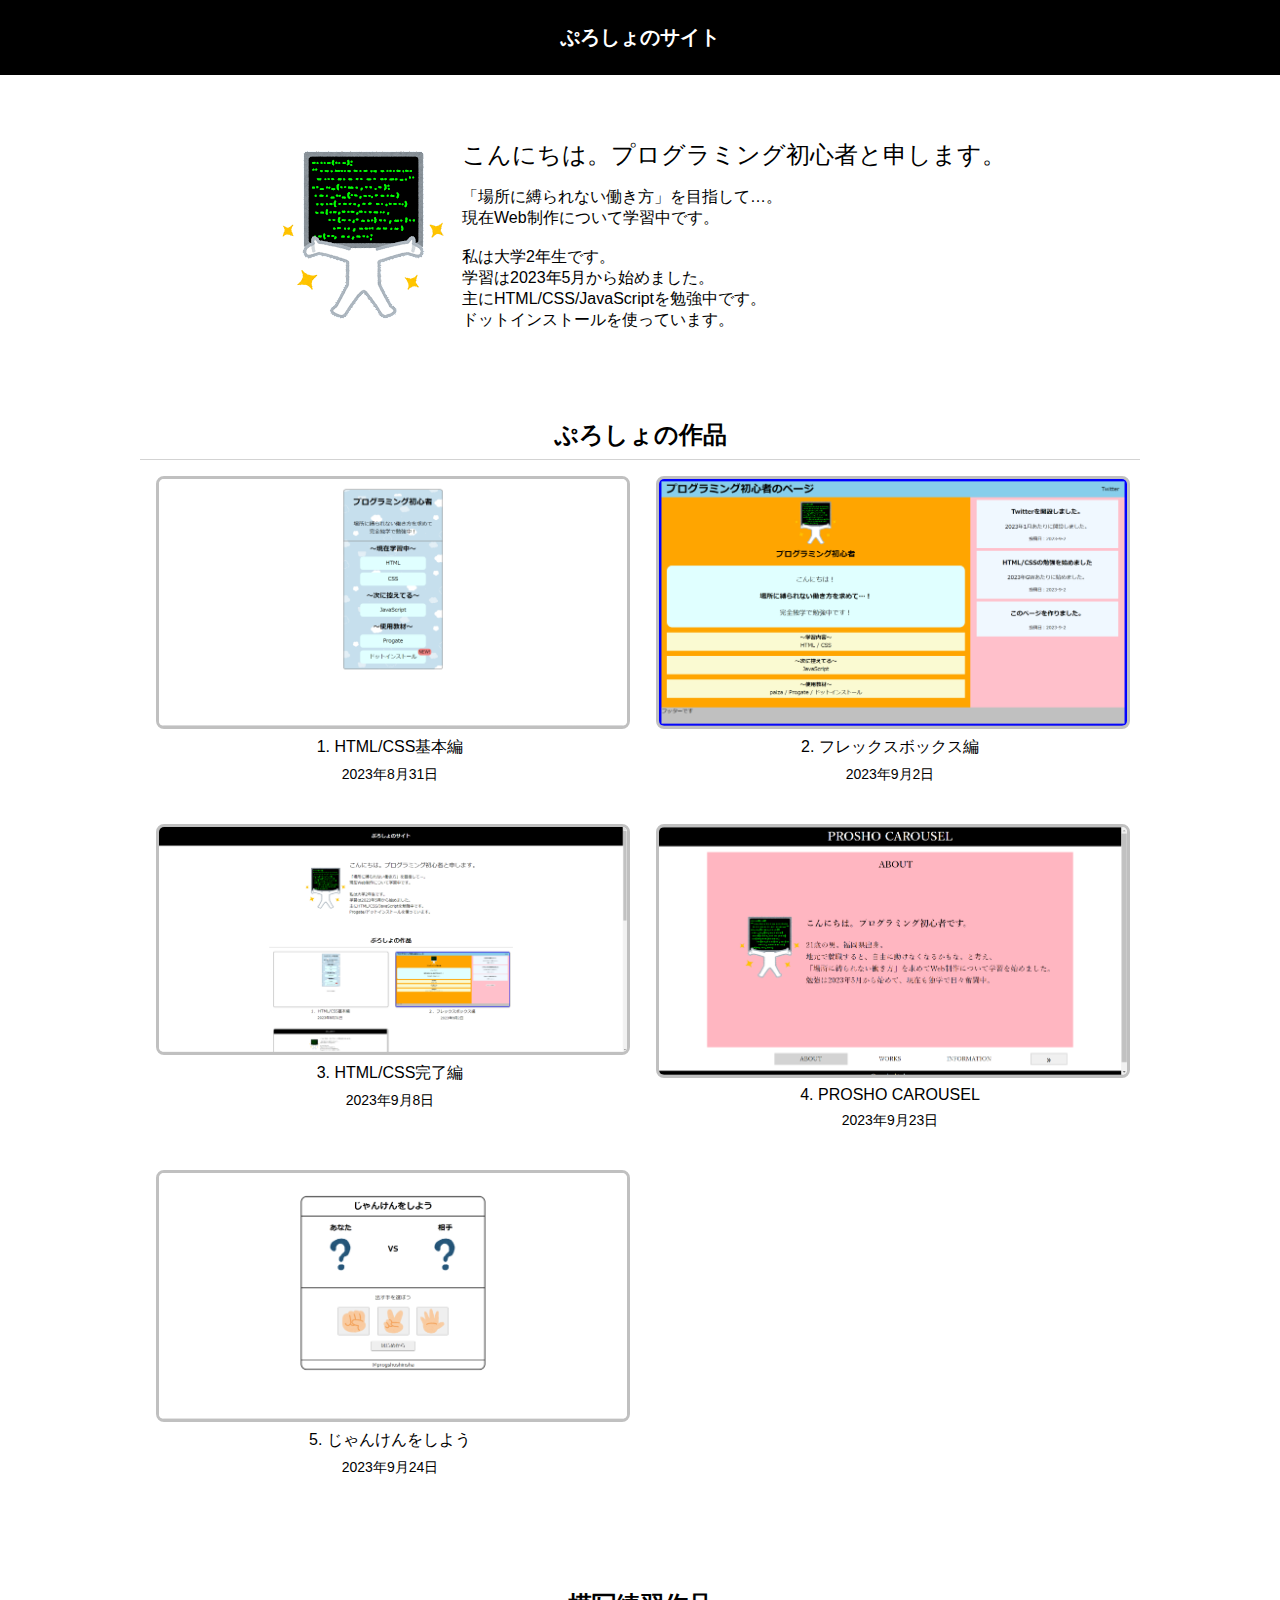
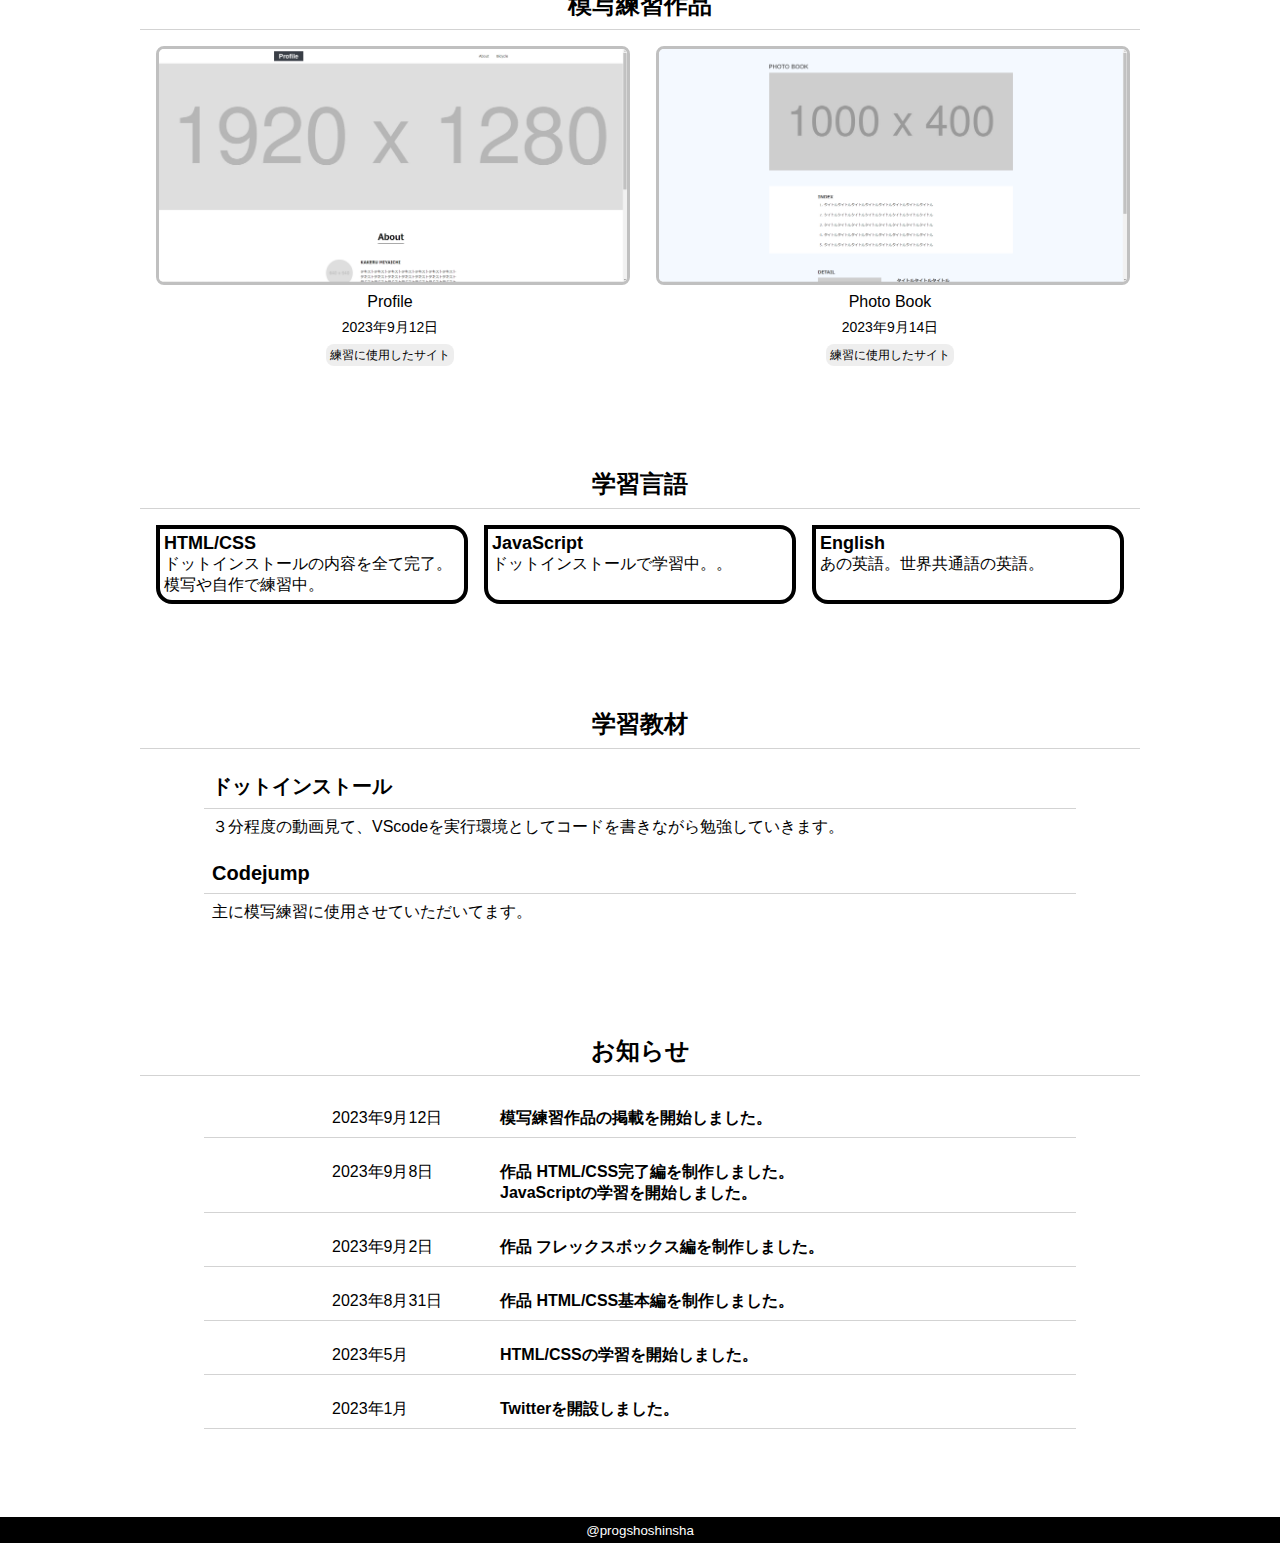
<file: index.html>
<!DOCTYPE html>
<html lang="ja">

<head>
  <meta charset="UTF-8">
  <meta name="viewport" content="width=device-width, initial-scale=1.0">
  <title>ぷろしょのサイト３ </title>
  <link rel="stylesheet" href="style.css">
  <link rel="stylesheet" href="mediaquery.css">
</head>

<body>
  <header>
    <div class="container">
      <a href="index.html">
        <h1>ぷろしょのサイト</h1>
      </a>
    </div>
  </header>
  <main class="container">
    <section class="about">
      <img src="character_program_happy.png" alt="きらきらプログラミング君" width="180" height="180">
      <div>
        <h2>
          こんにちは。<br class="mq560-br">プログラミング初心者<br class="mq560-br">と申します。
        </h2>
        <p>
          「場所に縛られない働き方」を目指して…。
          <br>現在Web制作について学習中です。
          <br>
          <br>私は大学2年生です。
          <br>学習は2023年5月から始めました。
          <br>主にHTML/CSS/JavaScriptを勉強中です。
          <br>ドットインストールを使っています。
        </p>
      </div>
    </section>
    <section class="main-section">
      <h3>ぷろしょの作品</h3>
      <div class="works">
        <!-- --- --- 作品区切り --- --- -->
        <div class="work">
          <a href="Purosho_site_1/index.html">
            <img src="Purosho_site_1/prosho_site_1_img.png" alt="作品１" width="100%" height="auto">
          </a>
          <p>1. HTML/CSS基本編</p>
          <p class="created-date">
            <time datetime="2023-8-31">2023年8月31日</time>
          </p>
        </div>
        <!-- --- --- 作品区切り --- --- -->
        <div class="work">
          <a href="Purosho_site_2/index.html">
            <img src="Purosho_site_2/purosho_site_2_img.png" alt="作品２" width="100%" height="auto">
          </a>
          <p>2. フレックスボックス編</p>
          <p class="created-date">
            <time datetime="2023-9-2">2023年9月2日</time>
          </p>
        </div>
        <!-- --- --- 作品区切り --- --- -->
        <div class="work">
          <a href="index.html">
            <img src="prosho_site_3_img.png" alt="作品３" width="100%" height="auto">
          </a>
          <p>3. HTML/CSS完了編</p>
          <p class="created-date">
            <time datetime="2023-9-8">2023年9月8日</time>
          </p>
        </div>
        <!-- --- --- 作品区切り --- --- -->
        <div class="work">
          <a href="PuroshoCarousel/index.html">
            <img src="PuroshoCarousel/proshoCrousel_img.png" alt="作品４" width="100%" height="auto">
          </a>
          <p>4. PROSHO CAROUSEL</p>
          <p class="created-date">
            <time datetime="2023-9-23">2023年9月23日</time>
          </p>
        </div>
        <!-- --- --- 作品区切り --- --- -->
        <div class="work">
          <a href="Janken/index.html">
            <img src="Janken/janken_img.png" alt="作品５" width="100%" height="auto">
          </a>
          <p>5. じゃんけんをしよう</p>
          <p class="created-date">
            <time datetime="2023-9-24">2023年9月24日</time>
          </p>
        </div>
        <!-- --- --- 作品ここまで --- --- -->
      </div>
    </section>

    <section class="main-section">
      <h3>模写練習作品</h3>
      <div class="works">
        <!-- --- --- 作品区切り --- --- -->
        <div class="work">
          <a href="Codejump/Profile/index.html">
            <img src="Codejump/Profile/profile.png" alt="模写練習作品１" width="100%" height="auto">
          </a>
          <p>Profile</p>
          <p class="created-date">
            <time datetime="2023-9-12">2023年9月12日</time>
          </p>
          <a class="reference" href="https://code-jump.com/profile-menu/" target="_blank">練習に使用したサイト</a>
        </div>
        <!-- --- --- 作品区切り --- --- -->
        <div class="work">
          <a href="Codejump/Photosite/index.html">
            <img src="Codejump/Photosite/Photosite.png" alt="模写練習作品２" width="100%" height="auto">
          </a>
          <p>Photo Book</p>
          <p class="created-date">
            <time datetime="2023-9-14">2023年9月14日</time>
          </p>
          <a class="reference" href="https://code-jump.com/photo-menu/" target="_blank">練習に使用したサイト</a>
        </div>
        <!-- --- --- 作品ここまで --- --- -->
      </div>
    </section>

    <section class="main-section">
      <h3>学習言語</h3>
      <div class="study-contents">
        <div class="content">
          <h4>HTML/CSS</h4>
          <p>
            ドットインストールの内容を全て完了。
            <br class="mq560-br">模写や自作で練習中。
          </p>
        </div>
        <div class="content">
          <h4>JavaScript</h4>
          <p>
            ドットインストールで学習中。。
          </p>
        </div>
        <div class="content">
          <h4>English</h4>
          <p>
            あの英語。世界共通語の英語。
          </p>
        </div>
      </div>
    </section>

    <section class="main-section">
      <h3>学習教材</h3>
      <div class="study-materials">
        <!-- <div class="material">
          <h4>Progate</h4>
          <p>
            自分でスライドを読んで、ブラウザ上の実行環境でコードを書きながら勉強していきます。
          </p>
        </div> -->
        <div class="material">
          <h4>ドットインストール</h4>
          <p>
            ３分程度の動画見て、VScodeを実行環境としてコードを書きながら勉強していきます。
          </p>
        </div>
        <div class="material">
          <h4>Codejump</h4>
          <p>
            主に模写練習に使用させていただいてます。
          </p>
        </div>
      </div>
    </section>

    <section class="main-section">
      <h3>お知らせ</h3>
      <div class="news-container">
        <!-- --- --- お知らせ区切り --- --- -->
        <article class="news">
          <time datetime="2023-1">2023年1月</time>
          <h4>Twitterを開設しました。</h4>
        </article>
        <!-- --- --- お知らせ区切り --- --- -->
        <article class="news">
          <time datetime="2023-5">2023年5月</time>
          <h4>HTML/CSSの学習を開始しました。</h4>
        </article>
        <!-- --- --- お知らせ区切り --- --- -->
        <article class="news">
          <time datetime="2023-8-31">2023年8月31日</time>
          <h4>作品 HTML/CSS基本編を制作しました。</h4>
        </article>
        <!-- --- --- お知らせ区切り --- --- -->
        <article class="news">
          <time datetime="2023-9-2">2023年9月2日</time>
          <h4>作品 フレックスボックス編を制作しました。</h4>
        </article>
        <!-- --- --- お知らせ区切り --- --- -->
        <article class="news">
          <time datetime="2023-9-8">2023年9月8日</time>
          <h4>作品 HTML/CSS完了編を制作しました。
            <br>JavaScriptの学習を開始しました。
          </h4>
        </article>
        <!-- --- --- お知らせ区切り --- --- -->
        <article class="news">
          <time datetime="2023-9-12">2023年9月12日</time>
          <h4>模写練習作品の掲載を開始しました。</h4>
        </article>
        <!-- --- --- お知らせここまで --- --- -->
      </div>
    </section>
  </main>
  <footer>
    <small>@progshoshinsha</small>
  </footer>

</body>

</html>
</file>
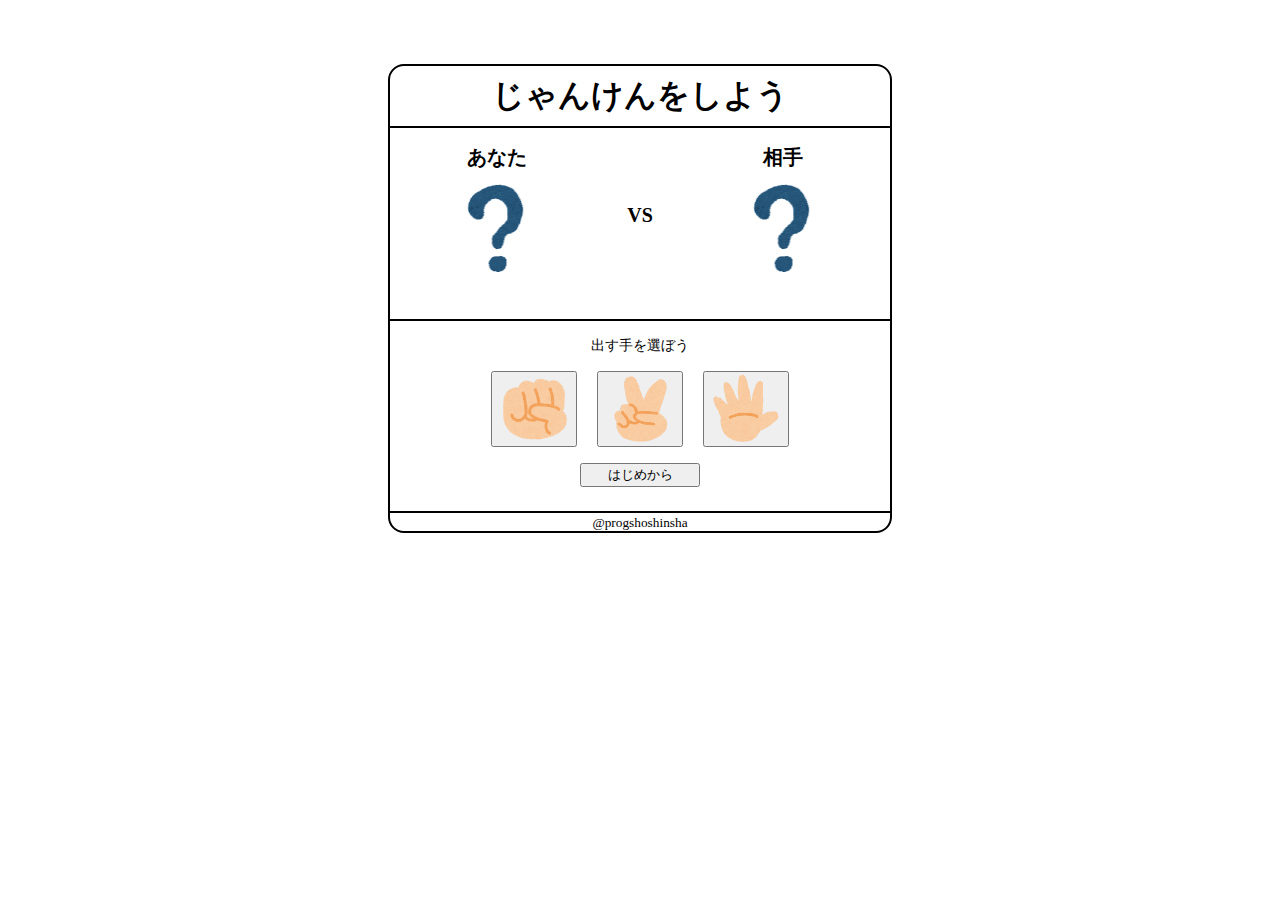
<file: Janken/index.html>
<!DOCTYPE html>
<html lang="ja">

<head>
  <meta charset="UTF-8">
  <meta name="viewport" content="width=device-width, initial-scale=1.0">
  <title>じゃんけんゲーム</title>
  <link rel="stylesheet" href="style.css">
</head>

<body>
  <main>

    <section>
      <header>
        <h1>
          じゃんけんをしよう
        </h1>
      </header>

      <div class="field">
        <div class="myField">
          <p>あなた</p>
          <img class="myHand" src="img/mark_question.png" alt="あなたの手">
        </div>
        <p>VS</p>
        <div class="rivalField">
          <p>相手</p>
          <img class="rivalHand" src="img/mark_question.png" alt="相手の手">
        </div>
      </div>

      <div class="textField">
        <p></p>
      </div>

      <div class="buttons">
        <p>出す手を選ぼう</p>
        <button class="jankenButton">
          <img src="img/janken_gu.png" alt="グーを出す">
        </button>
        <button  class="jankenButton">
          <img src="img/janken_choki.png" alt="チョキを出す">
        </button>
        <button  class="jankenButton">
          <img src="img/janken_pa.png" alt="パーを出す">
        </button>
        <button class="retryButton">はじめから</button>
      </div>

      <footer>
        <small>@progshoshinsha</small>
      </footer>
      
    </section>

  </main>
  

  <script src="main.js"></script>
</body>

</html>
</file>
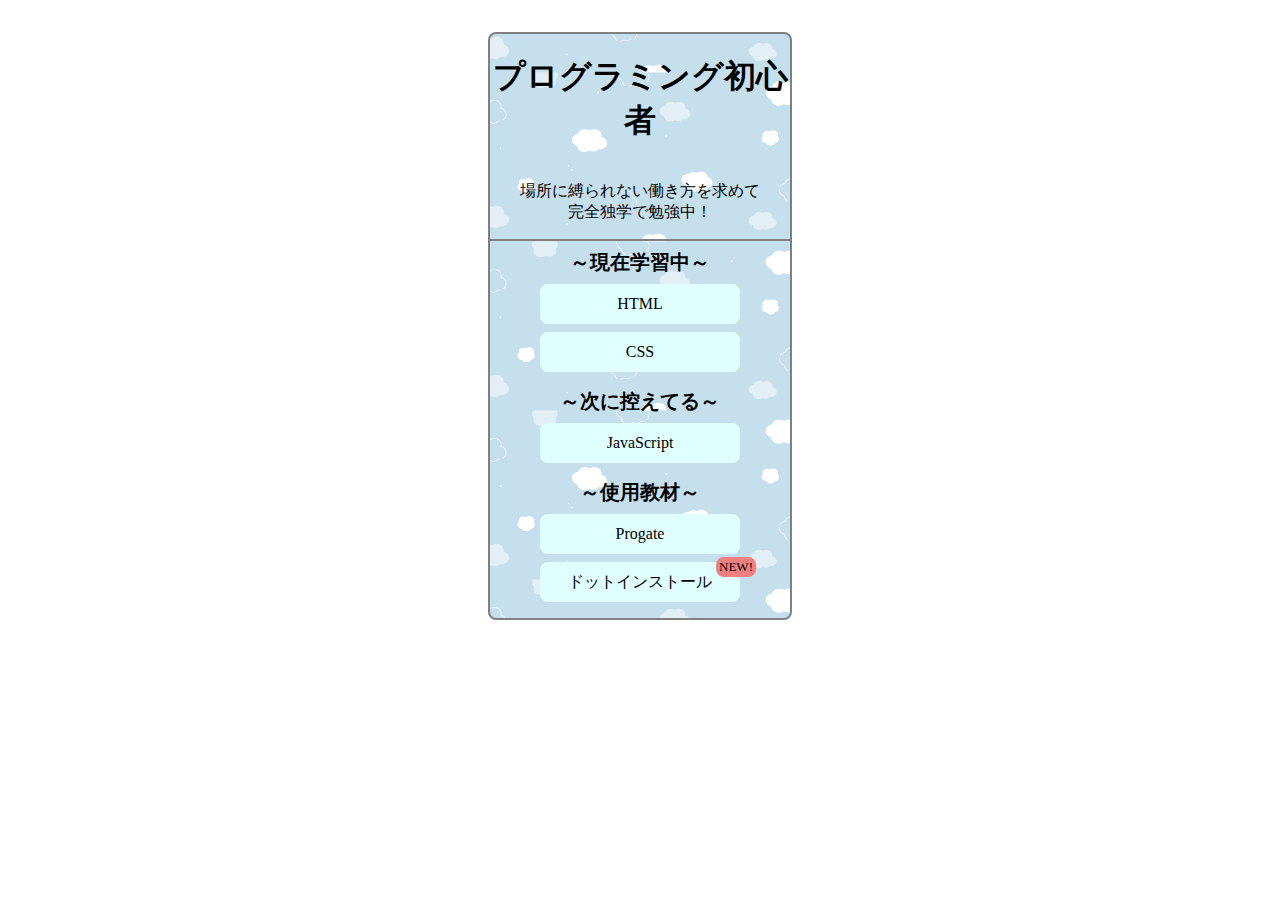
<file: Purosho_site_1/index.html>
<!DOCTYPE html>
<html lang="ja">

<head>
  <meta charset="UTF-8">
  <meta name="viewport" content="width=device-width, initial-scale=1.0">
  <link rel="stylesheet" href="style.css">
  <title>ぷろしょのサイト１</title>
</head>

<body>
  <section>
    <h1>プログラミング初心者</h1>
    <p>場所に縛られない働き方を求めて<br>完全独学で勉強中！</p>
    <h2>～現在学習中～</h2>
    <ul>
      <li>HTML</li>
      <li>CSS</li>
    </ul>
    <h2>～次に控えてる～</h2>
    <ul>
      <li>JavaScript</li>
    </ul>
    <h2>～使用教材～</h2>
    <ul>
      <li><a href="https://prog-8.com/" target="_blank">Progate</a></li>
      <li class="new-item">
        <a href="https://dotinstall.com/" target="_blank">ドットインストール</a>
        <p class="new-icon">
          NEW!
        </p>
      </li>
    </ul>
  </section>
    
</body>

</html>
</file>
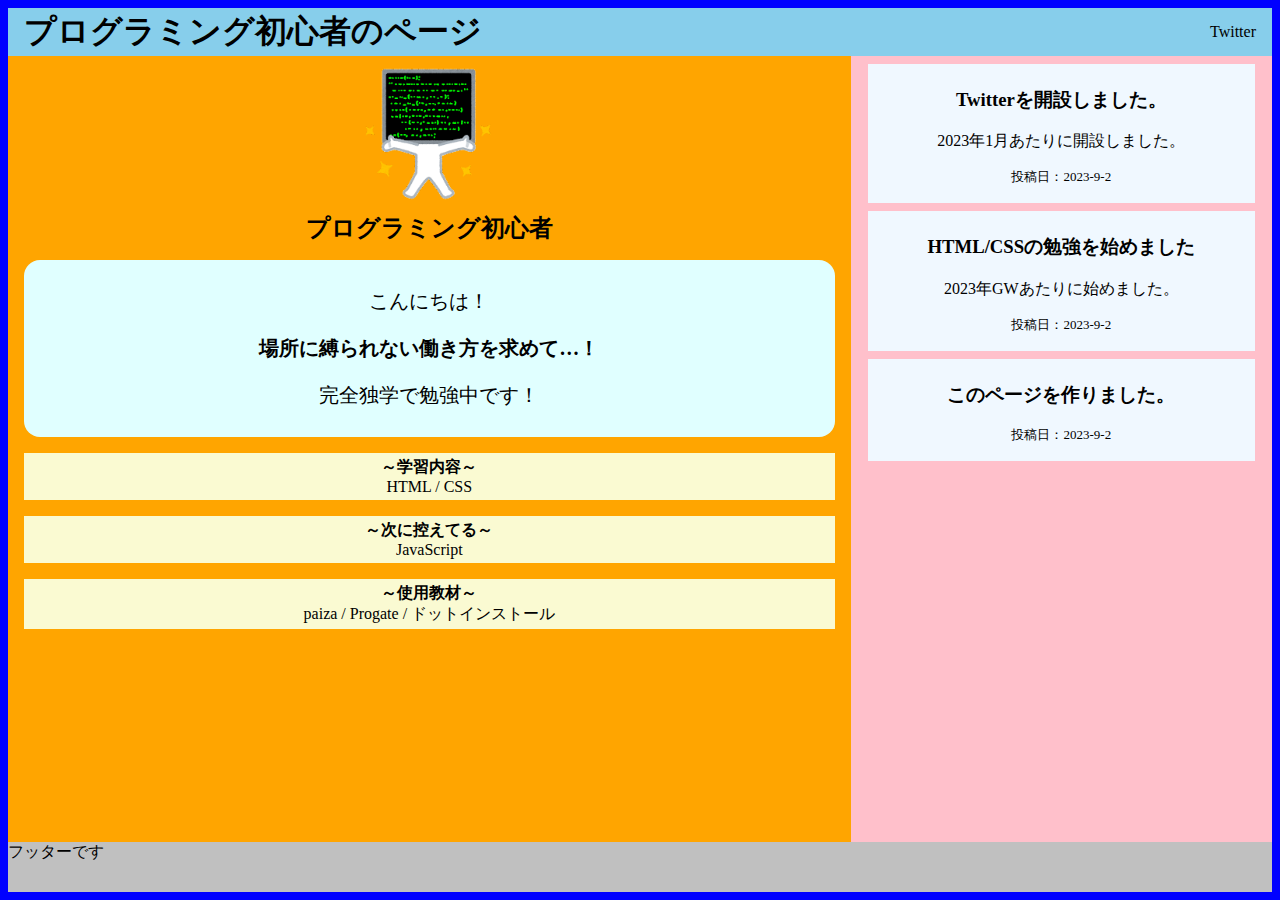
<file: Purosho_site_2/index.html>
<!DOCTYPE html>
<html lang="ja">

<head>
  <meta charset="UTF-8">
  <meta name="viewport" content="width=device-width, initial-scale=1.0">
  <title>ぷろしょのサイト２</title>
  <link rel="stylesheet" href="style.css">
</head>

<body>
  <header>
    <a href="index.html">
      <h1>プログラミング初心者のページ</h1>
    </a>
    <nav>
      <a href="https://twitter.com/progshoshinsha">Twitter</a>
    </nav>
  </header>
  <main>
    <section class="about-me">
      <img class="my-image" src="character_program_happy.png" alt="キラキラプログラミング君">
      <h2 class="my-name">プログラミング初心者</h2>

      <section class="greeting">
        <p>こんにちは！</p>
        <p>場所に縛られない働き方を求めて…！</p>
        <p>完全独学で勉強中です！</p>
      </section>

      <section class="contents">
        <h2>～学習内容～</h2>
        <p>HTML / CSS</p>
      </section>

      <section class="contents">
        <h2>～次に控えてる～</h2>
        <p>JavaScript</p>
      </section>

      <section class="contents">
        <h2>～使用教材～</h2>
        <p>paiza / Progate / ドットインストール</p>
      </section>
    </section>

    <section class="article">
      <article class="article-contents">
        <h3>
          Twitterを開設しました。
        </h3>
        <p>
          2023年1月あたりに開設しました。
        </p>
        <p class="article-time">投稿日：<time>2023-9-2</time></p>
      </article>

      <article class="article-contents">
        <h3>
          HTML/CSSの勉強を始めました
        </h3>
        <p>
          2023年GWあたりに始めました。
        </p>
        <p class="article-time">投稿日：<time>2023-9-2</time></p>
      </article>

      <article class="article-contents">
        <h3>
          このページを作りました。
        </h3>
        <p class="article-time">投稿日：<time>2023-9-2</time></p>
      </article>

    </section>

  </main>
  <footer>
    フッターです
  </footer>
</body>

</html>
</file>
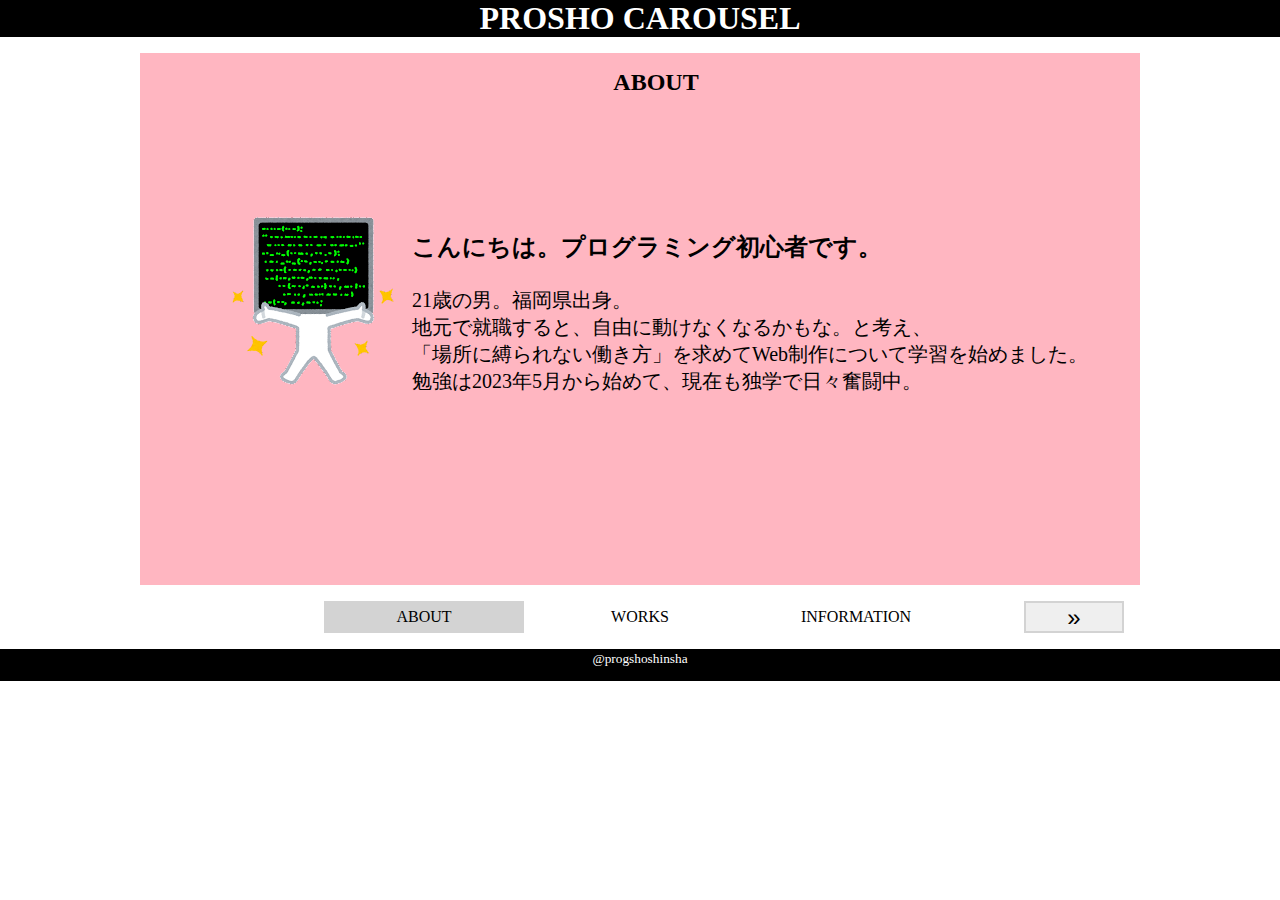
<file: PuroshoCarousel/index.html>
<!DOCTYPE html>
<html lang="ja">

<head>
  <meta charset="UTF-8">
  <meta name="viewport" content="width=device-width, initial-scale=1.0">
  <title>PROSHO CAROUSEL</title>
  <link rel="stylesheet" href="style.css">
  <link rel="stylesheet" href="mediaQuery.css">
  <link rel="stylesheet"
    href="https://fonts.googleapis.com/css2?family=Material+Symbols+Outlined:opsz,wght,FILL,GRAD@20..48,100..700,0..1,-50..200" />
</head>

<body>
  <header>
    <div class="container">
      <h1>PROSHO CAROUSEL</h1>
    </div>
  </header>
  <main>
    <section class="carousel">
      <div class="container">
        <ul class="contents">
          <li>
            <section class="about">
              <h2>ABOUT</h2>
              <div class="aboutContainer">
                <img src="character_program_happy.png" alt="キラキラプログラミング君" width="180" height="180">
                <div>
                  <h3>こんにちは。<br class="br-1">プログラミング初心者です。</h3>
                  <p>
                    21歳の男。福岡県出身。
                    <br>地元で就職すると、自由に動けなくなるかもな。と考え、
                    <br class="br-2">「場所に縛られない働き方」を求めてWeb制作について学習を始めました。
                    <br>勉強は2023年5月から始めて、現在も独学で日々奮闘中。
                  </p>
                </div>
              </div>
            </section>
          </li>
          <li>
            <section class="works">
              <h2>WORKS</h2>
              <div class="workContainer">
                
              </div>
            </section>
          </li>
          <li>
            <section class="info">
              <h2>INFORMATION</h2>
              <div class="infoContainer">
                
              </div>
            </section>
          </li>
        </ul>
        <div class="buttons">
          <button class="prev">&laquo;</button>

          <nav id="pc-menu">
            <ul>
              <li class="currentContent">ABOUT</li>
              <li>WORKS</li>
              <li>INFORMATION</li>
            </ul>
          </nav>

          <span class="material-symbols-outlined" id="sp-menu-open">
            menu
          </span>

          <span class="material-symbols-outlined " id="sp-menu-close">
            close
          </span>

          <button class="next">&raquo;</button>

        </div>
      </div>
    </section>
    <div class="mask"></div>
  </main>

  <footer>
    <small>@progshoshinsha</small>
  </footer>

  <script src="main.js"></script>
</body>

</html>
</file>
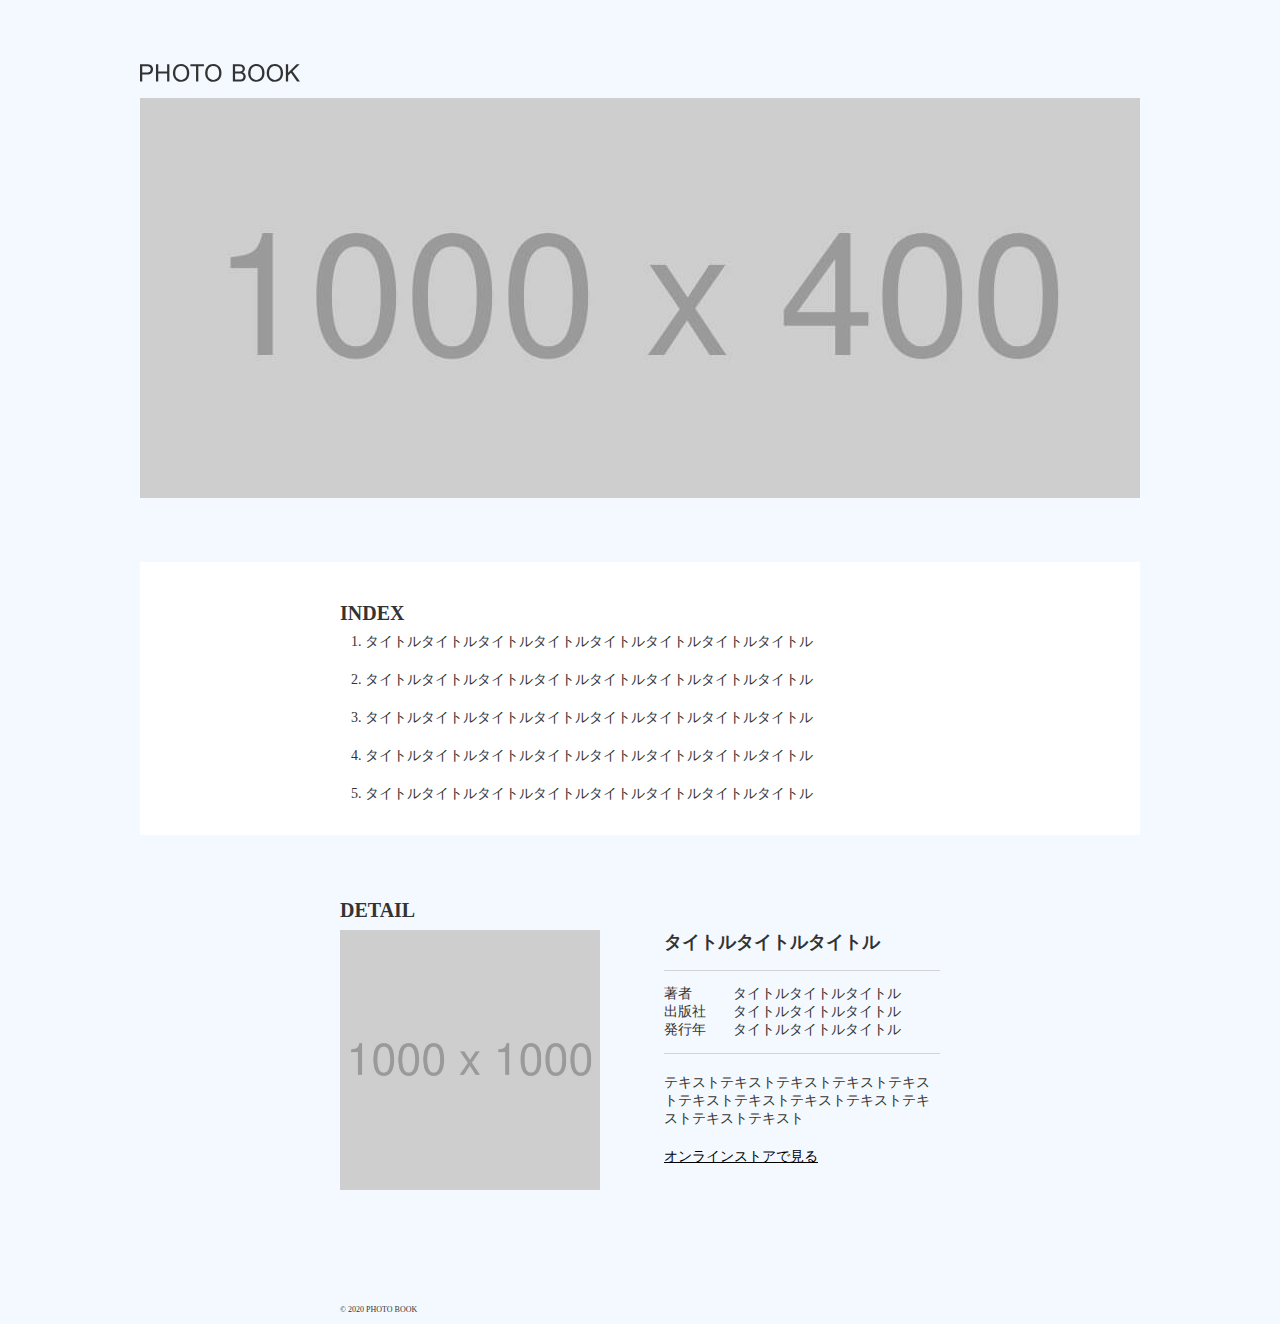
<file: Codejump/Photosite/index.html>
<!DOCTYPE html>
<html lang="ja">

<head>
  <meta charset="UTF-8">
  <meta name="viewport" content="width=device-width, initial-scale=1.0">
  <link rel="stylesheet" href="style.css">
  <link rel="icon" href="img/favicon.ico">
  <title> my PHOTO BOOK</title>
</head>

<body>
  <header class="container">
    <h1>
      <a href="index.html">
        <img src="img/logo.svg" alt="PHOTO BOOK" width="160" height="auto">
      </a>
    </h1>
    <img class="main-visual" src="img/mainvisual.jpg" alt="メインビジュアル" width="100%">
  </header>
  <main>
    <section class="container" id="index">
      <div class="index contents-container">
        <h2>INDEX</h2>
        <ol>
          <li>タイトルタイトルタイトルタイトルタイトルタイトルタイトルタイトル</li>
          <li>タイトルタイトルタイトルタイトルタイトルタイトルタイトルタイトル</li>
          <li>タイトルタイトルタイトルタイトルタイトルタイトルタイトルタイトル</li>
          <li>タイトルタイトルタイトルタイトルタイトルタイトルタイトルタイトル</li>
          <li>タイトルタイトルタイトルタイトルタイトルタイトルタイトルタイトル</li>
        </ol>
      </div>
    </section>

    <section class="container" id="detail">
      <div class="detail contents-container">
        <h2>DETAIL</h2>
        <div class="detail-contents">
          <img src="img/detail.jpg" alt="DRTAIL" width="260" height="260">
          <div>
            <h3>タイトルタイトルタイトル</h3>
            <dl>
              <div class="detail-row">
                <dt>著者</dt>
                <dd>タイトルタイトルタイトル</dd>
              </div>
              <div class="detail-row">
                <dt>出版社</dt>
                <dd>タイトルタイトルタイトル</dd>
              </div>
              <div class="detail-row">
                <dt>発行年</dt>
                <dd>タイトルタイトルタイトル</dd>
              </div>
            </dl>
            <p>テキストテキストテキストテキストテキストテキストテキストテキストテキストテキストテキストテキスト</p>
            <a href="index.html">オンラインストアで見る</a>
          </div>
        </div>
      </div>
    </section>
  </main>
  <footer>
    <div class="contents-container">
      <small>© 2020 PHOTO BOOK</small>
    </div>
  </footer>
</body>

</html>
</file>
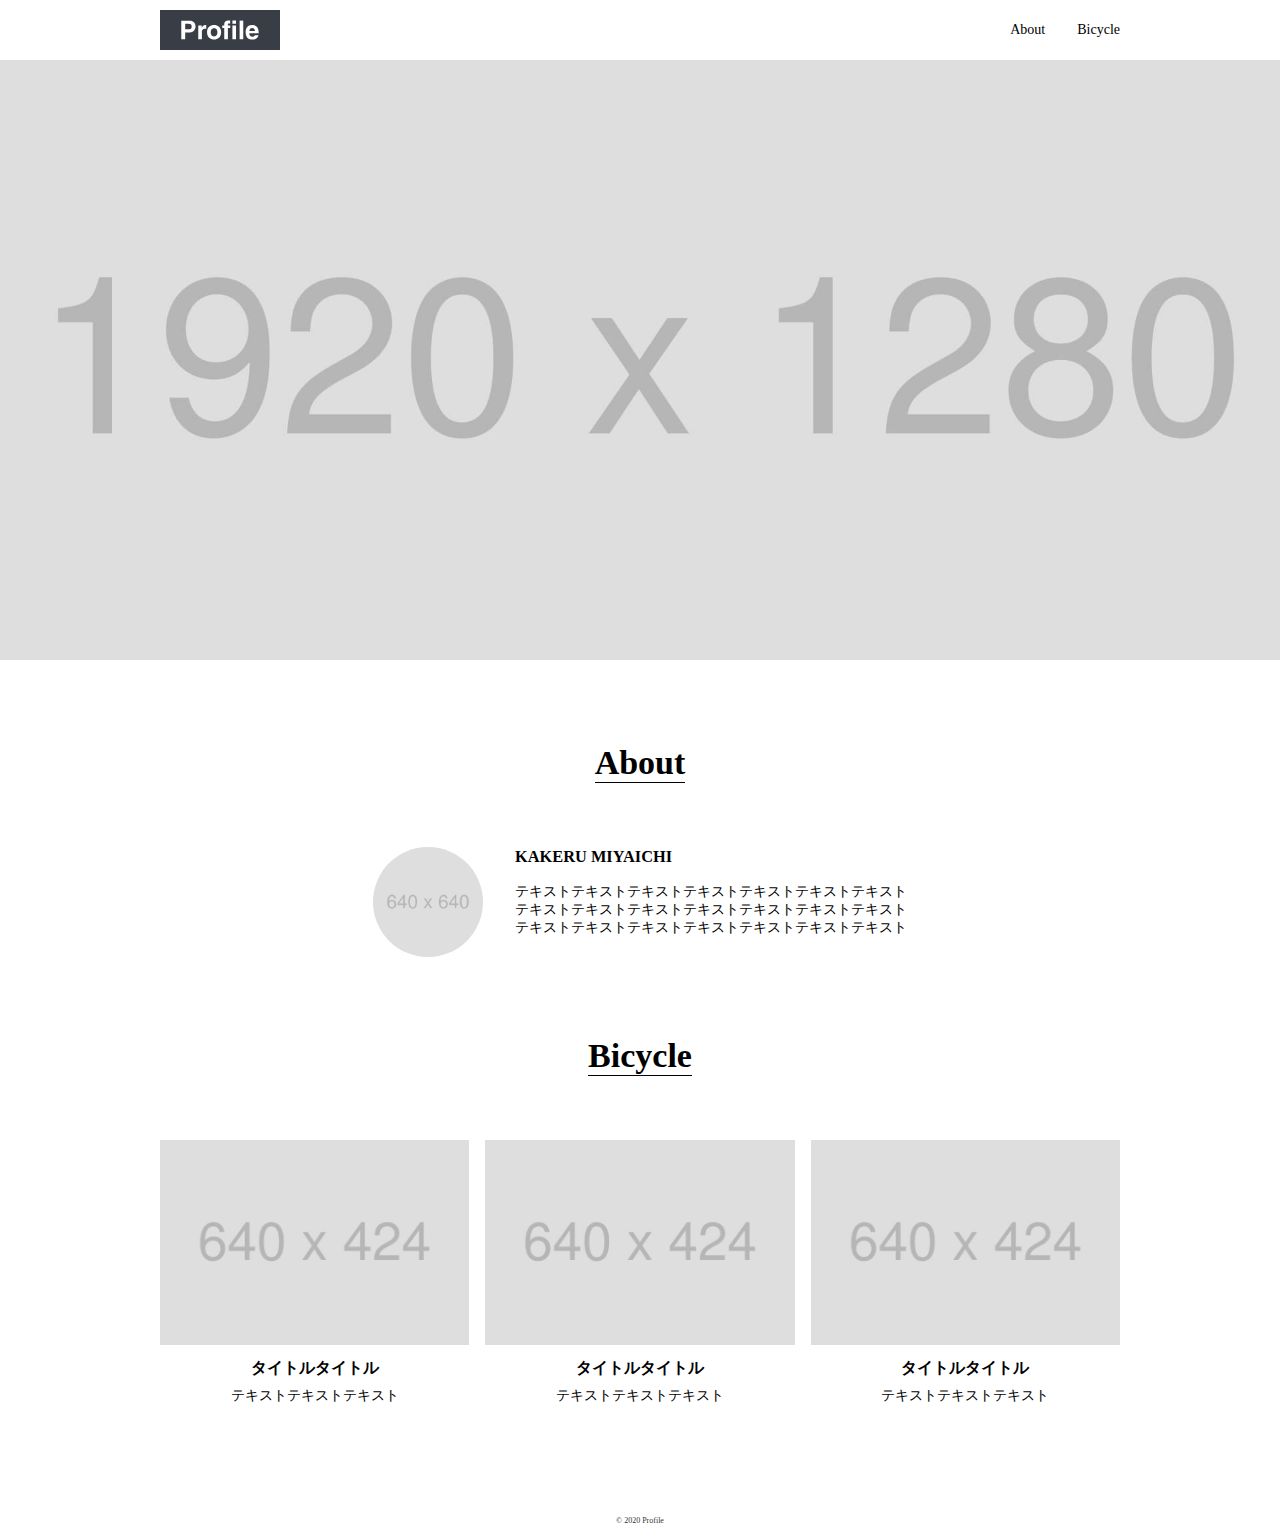
<file: Codejump/Profile/index.html>
<!DOCTYPE html>
<html lang="ja">

<head>
  <meta charset="UTF-8">
  <meta name="viewport" content="width=device-width, initial-scale=1.0">
  <title>Profile</title>
  <link rel="stylesheet" href="style.css">
  <link rel="shortcut icon" href="img/favicon.ico" type="image/x-icon">
</head>

<body>
  <header class="container">
    <h1>
      <a href="index.html">
        <img src="img/logo.svg" alt="プロフィール" width="120" height="auto">
      </a>
    </h1>
    <ul>
      <li><a href="#about">About</a></li>
      <li><a href="#bicycle">Bicycle</a></li>
    </ul>
  </header>

  <div class="main-visual">
    <img src="img/mainvisual.jpg" alt="メインビジュアル" width="100%" height="600">
  </div>

  <main>
    <section class="main-section container">
      <h2 id="about">About</h2>
      <div class="about">
        <img src="img/about.jpg" alt="KAKERU MIYAICHI" width="110" height="110">
        <div>
          <h3>KAKERU MIYAICHI</h3>
          <p>
            テキストテキストテキストテキストテキストテキストテキスト
            <br>テキストテキストテキストテキストテキストテキストテキスト
            <br>テキストテキストテキストテキストテキストテキストテキスト
          </p>
        </div>
      </div>
    </section>
    <section class="main-section container">
      <h2 id="bicycle">Bicycle</h2>
      <div class="bicycles">
        <div class="bicycle">
          <img src="img/bicycle1.jpg" alt="自転車１" width="100%">
          <h3>タイトルタイトル</h3>
          <p>テキストテキストテキスト</p>
        </div>
        <div class="bicycle">
          <img src="img/bicycle2.jpg" alt="自転車２" width="100%">
          <h3>タイトルタイトル</h3>
          <p>テキストテキストテキスト</p>
        </div>
        <div class="bicycle">
          <img src="img/bicycle3.jpg" alt="自転車３" width="100%">
          <h3>タイトルタイトル</h3>
          <p>テキストテキストテキスト</p>
        </div>
      </div>
    </section>
  </main>
  <footer>
    <small>© 2020 Profile</small>
  </footer>
</body>

</html>
</file>
<file: style.css>
@charset "utf-8";

/* --- common --- */
body {
  margin: 0;
  font-family: "Helvetica Neue", Arial, "Hiragino Kaku Gothic ProN", Meiryo, sans-serif;
}

.container {
  margin: 0 auto;
  max-width: 1000px;
  width: calc(100% - 32px);
  padding: 64px 0;
}

img {
  vertical-align: bottom;
}

p {
  margin: 0;
}

h2 {
  margin: 0;
}

h3 {
  margin: 0 auto;
}

.main-section {
  margin-top: 80px;
}

.main-section h3 {
  text-align: center;
  font-size: 24px;
  border-bottom: 1px solid lightgray;
  padding: 8px;
}

h4 {
  margin: 0;
}

.mq560-br {
  display: none;
}

/* --- header --- */

header {
  background: black;
  padding: 8px 0;
}

header .container {
  text-align: center;
  padding: 16px;
}

header a {
  text-decoration: none;
}

h1 {
  margin: 0;
  color: white;
  font-size: 20px;
}

header nav a:hover {
  opacity: 0.7;
}

/* --- about-me --- */

.about {
  display: flex;
  justify-content: center;
  align-items: center;
  gap: 8px;
}

.about h2 {
  font-weight: normal;
}

.about p {
  margin-top: 16px;
}

/* --- works --- */

.works {
  display: flex;
  flex-wrap: wrap;
  gap: 32px;
  padding: 16px;
}

.work {
  box-sizing: border-box;
  width: calc((100% - 32px) / 2);
  text-align: center;
}

.work img {
  height: auto;
}

.work p {
  width: 100%;
  margin: 8px 0;
}

.created-date {
  font-size: 14px;
}

.work img {
  transition-duration: .3s;
  border: 3px solid silver;
  border-radius: 8px;
}

.work img:hover,
.reference:hover {
  opacity: 0.7;
}

.reference {
  text-decoration: none;
  color: black;
  background-color: #eee;
  border-radius: 8px;
  padding: 4px;
  font-size: 12px;
}

/* study contents */

.study-contents {
  padding: 16px;
  display: flex;
  gap: 16px;
}

.content {
  border: 4px solid black;
  border-radius: 0 16px 16px 16px;
  padding: 4px;
  width: calc((100% - 18px) / 3);
}

.content h4 {
  font-size: 18px;
}

/* study-materials */

.study-materials {
  padding: 16px 64px;
  display: flex;
  flex-direction: column;
  gap: 8px;
}

.material h4 {
  border-bottom: 1px solid lightgray;
  font-size: 20px;
  padding: 8px;
}

.material p {
  margin: 8px;
}

.material a {
  color: black;
}

/* history */

.news-container {
  margin: 16px 64px;
  display: flex;
  flex-direction: column-reverse;
  /* overflow-y: scroll; */
  /* height: 400px; */
  /* border: 2px solid #eee; */
}

.news {
  margin: 8px 0;
  display: flex;
  padding: 8px 128px;
  border-bottom: 1px solid lightgray;
}

time {
  flex: 3;
}

h4 {
  flex: 8;
}


/* footer */

footer {
  background: black;
  padding: 4px;
  text-align: center;
}

small {
  color: white;
}
</file>
<file: mediaquery.css>
@charset "utf-8";

@media (max-width:930px) {

  .news {
    display: block;
    padding: 8px 50px;
  }

  .news h4 {
    margin-top: 8px;
  }
}

@media (max-width:560px) {

  .mq560-br {
    display: block;
  }

  .about {
    display: block;
    text-align: center;
  }

  .about div{
    text-align: left;
    margin:32px 64px 0;
  }

  .works {
    display: block;
  }

  .work {
    width: calc(100% - 16px);
  }

  .work + .work {
    margin-top: 16px;
  }

  .study-contents {
    display: block;
  }

  .content {
    width: calc(100% - 16px);
  }

  .content+.content {
    margin-top: 16px;
  }

  .news {
    padding: 4%;
  }
}

@media (max-width:470px) {

  .about div{
    margin:32px 16px 0;
  }


  .study-materials {
    padding: 16px 32px;
    display: flex;
    flex-direction: column;
    gap: 8px;
  }

  .news-container {
    margin: 16px 32px;
  }

  .news {
    padding:8px 16px;
  }
}
</file>
<file: Janken/style.css>
@charset "utf-8";

p {
  margin: 0;
}

img {
  vertical-align: bottom;
}

/* ------ section ------ */

section {
  width: 500px;
  border: 2px solid black;
  margin: 0 auto;
  border-radius: 16px;
  overflow: hidden;
  margin-top: 64px;
}

h1 {
  margin: 0;
  text-align: center;
  padding: 8px;
  border-bottom: 2px solid black;
}

/* ------ field ------ */

.field {
  /* background: pink; */
  display: flex;
  text-align: center;
  align-items: center;
 margin-top: 16px;
}

.field img {
  height: 100px;
  margin: 8px 0;
}

.myField,
.rivalField {
  /* background: silver; */
  flex: 3;
}

.field p {
  text-align: center;
  flex: 1;
  font-size: 20px;
  font-weight: bold;
}

/* ------ textField ------*/

.textField {
  width: 100%;
  height: 32px;
  text-align: center;
  border-bottom: 2px solid black;
}

.textField p {
  line-height: 32px;
  font-size: 22px;
}

/* ------ buttons ------ */

.buttons {
  text-align: center;
  padding: 16px 0 24px;
  border-bottom: 2px solid black;
}

.buttons p {
  font-size: 14px;
}

.buttons button {
  cursor: pointer;
  margin-top: 16px;
}


.buttons .jankenButton+.jankenButton {
  margin-left: 16px;
}

.buttons img {
  width: 70px;
  height: 70px;
}

.retryButton {
  display: block;
  width: 120px;
  margin: 16px auto 0;
}

/* ------ footer ------ */
footer {
  text-align: center;
}
</file>
<file: Purosho_site_1/style.css>
@charset "utf-8";

body {
  margin: 0;
}

section {
  background: url(back.png) center/contain;
  width: 300px;
  margin: 32px auto 0;
  border: 2px solid gray;
  border-radius: 8px;
  text-align: center;
  overflow: hidden;
}

work1-h1 {
  margin: 0;
  padding: 8px;
  border-bottom: 2px solid gray;
}

p {
  margin: 0;
  padding: 16px 0;
  border-bottom: 2px solid gray;
}

h2 {
  font-size: 20px;
  margin: 8px;
}

ul {
  list-style: none;
  margin: 0;
  margin-bottom: 16px;
  padding: 0;
}

li {
  background: lightcyan;
  width: 200px;
  margin: 8px auto;
  line-height:2.5;
  border-radius: 8px;
}

a {
  width: inherit;
  border-radius: inherit;
  display: inline-block;
  color: inherit;
  text-decoration: none;
}

.new-item {
  position:relative
}

.new-icon{
  background: lightcoral;
  font-size: 13px;
  padding: 0;
  width: 40px;
  line-height: 20px;
  border-radius: 8px;
  position:absolute;
  top: -5px;
  right:-16px;
  border-bottom: 0;
}

.btn {
  text-align: center;
  margin: 64px 0 0;
}

.btn button {
  border: 2px solid white;
  font-weight: bold;
  border-radius: 8px;
  text-align: center;
  margin-bottom: 64px;
}

.btn button:hover {
  background: lightgray;
  cursor: pointer;
}
</file>
<file: Purosho_site_2/style.css>
html,body {
  height: 100%;
}

body {
  margin: 0;
  border: 8px solid blue;
  box-sizing: border-box;
  display: flex;
  flex-direction: column;
}

header {
  background: skyblue;
  display: flex;
  justify-content: space-between;
  align-items: center;
  height: 48px;
  padding: 0 16px;
}

header a {
  text-decoration: none;
  color: inherit;
}

header h1 {
  margin: 0;
}

header nav a:hover {
  color: azure;
}

main {
  display: flex;
  flex: 1;
}

.about-me {
  background: orange;
  flex: 2;
}

.my-image {
  width: 140px;
  height: 140px;
  display: block;
  margin: 8px auto;
}

.my-name {
  margin: 0;
  text-align: center;
}

.greeting {
  background: lightcyan;
  text-align: center;
  font-size: 20px;
  margin: 16px;
  padding: 8px;
  border-radius: 16px;
}

.greeting p:nth-child(2){
font-weight: bold;
}

.contents {
  text-align: center;
  margin: 16px;
  padding: 4px;
  background: lightgoldenrodyellow;
}

.contents h2{
  margin: 0;
  font-size: 16px;
}

.contents p {
  margin: 0;
}

.article {
  background: pink;
  flex: 1;
}

.article-contents {
  background-color: aliceblue;
  width: 90%;
  margin: 8px auto;
  text-align: center;
  padding: 4px;
}

.article-time {
  font-size: 13px;
}

footer {
  background: silver;
  height: 50px;
}
</file>
<file: PuroshoCarousel/style.css>
@charset "utf-8";

body {
  margin: 0;
  font-family: "游明朝", YuMincho, "Hiragino Mincho ProN W3", "ヒラギノ明朝 ProN W3", "Hiragino Mincho ProN", "HG明朝E", "ＭＳ Ｐ明朝", "ＭＳ 明朝", serif;
}

.container {
  /* background: skyblue; */
  max-width: 1000px;
  margin: 0 auto;
}

h1,
h2 {
  margin: 0;
}

p {
  margin: 0;
}

ul {
  margin: 0;
  padding: 0;
  list-style: none;
}

img {
  vertical-align: bottom;
}

/* ------ header ------ */
header {
  background: black;
}

header h1 {
  color: white;
  text-align: center;
}


/* ---------- carousel ---------- */
.carousel {
  margin: 16px 0;
}

.carousel .container {
  overflow: hidden;
}

.contents {
  display: flex;
  width: 100%;
  transition: transform .3s;
}

.carousel li {
  min-width: 100%;
}

.carousel section {
  margin: 0 auto;
  width: 100%;
  height: 500px;
  padding: 16px;
}

.contents h2 {
  text-align: center;
}

/* ---------- about ---------- */
.about {
  background: lightpink;
}

.aboutContainer {
  /* background: skyblue; */
  display: flex;
  align-items: center;
  justify-content: center;
  height: 410px;
  gap: 8px;
}

.aboutContainer h3 {
  font-size: 24px;
}

.br-1 {
  display: none;
}

.aboutContainer p {
  font-size: 20px;
}

.br-2 {
  display: block;
}

/* ---------- works ---------- */
.works {
  background: lightblue;
}

/* ---------- info ---------- */
.info {
  background: lightgreen;
  display: flex;
  flex-direction: column;
  align-items: center;
}

/* ---------- buttons ---------- */
.carousel .buttons {
  position: relative;
  display: flex;
  justify-content: center;
  margin-top: 16px;
}

.carousel .buttons ul {
  display: flex;
  justify-content: center;
  text-align: center;
  line-height: 32px;
  width: 200px;
}

.carousel .buttons {
  cursor: pointer;
  padding: 0;
  user-select: none;
}

.carousel .buttons li:hover {
  background: lightgray;
}

.carousel .buttons li+li {
  margin-left: 16px;
}

.prev,
.next {
  position: absolute;
  top: 0;
  height: 32px;
  border: 2px solid lightgray;
  width: 100px;
  font-size: 24px;
  cursor: pointer;
}

.prev:hover,
.next:hover {
  background: lightgray;
}

.prev {
  left: 16px;
}

.next {
  right: 16px;
}

.hidden {
  display: none !important;
}

.carousel .currentContent {
  background: lightgray;
}

#sp-menu-open,
#sp-menu-close {
  line-height: 32px;
}

/* --------- footer --------- */
footer {
  background: black;
  text-align: center;
  width: 100%;
  height: 32px;
}

small {
  color: white;
}

/* ---------- Humburger Menu ---------- */
.mask {
  display: none;
  background: rgba(255, 255, 255, .9);
  position: absolute;
  top: 0;
  right: 0;
  bottom: 0;
  left: 0;
  z-index: 1;
}

#sp-menu-open,
#sp-menu-close{
  display: none;
}

#sp-menu-close {
  z-index: 3;
}

.show {
  display: block !important;
}
</file>
<file: PuroshoCarousel/mediaQuery.css>
@charset "utf-8";

@media (max-width:960px) {
  .carousel .buttons ul {
    width: 150px;
  }
}

@media (max-width:700px) {
  .carousel .buttons ul {
    display: block;
  }
  
  .carousel .buttons li+li {
    margin-left: 0;
    margin-top: 24px;
  }

  #pc-menu {
    display: none;
    position: fixed;
    top: 50%;
    left: 50%;
    transform: translate(-50%,-50%);
    z-index: 2;
  }

  #sp-menu-open {
    display: block;
  }

  .br-2 {
    display: none;
  }
}

@media (max-width:520px) {
  .aboutContainer {
    display: block;
    text-align: center;
  }

  .aboutContainer img {
    width: 150px;
    height: auto;
  }

  .aboutContainer h3 {
    font-size: 22px;
  }

  .aboutContainer p {
    font-size: 18px;
  }

  .prev,
  .next {
    width: 70px;
  }
}

@media (max-width:340px) {
  header h1 {
    font-size: 20px;
  }

  .contents h2 {
    font-size: 18px;
  }

  .aboutContainer img {
    width: 120px;
    height: auto;
  }

  .aboutContainer h3 {
    font-size: 20px;
  }

  .br-1 {
    display: block;
  }

  .aboutContainer p {
    font-size: 16px;
  }


}
</file>
<file: Codejump/Photosite/style.css>
@charset "utf-8";

body {
  margin: 0;
  background: #f4f9ff;
  color: #333;
}

.container {
  max-width: 1000px;
  margin: 64px auto 0;
  box-sizing: border-box;
}

.contents-container {
  max-width: 600px;
  margin: 0 auto;
}

h1 {
  margin: 0;
  font-size: 0;
}

h2 {
  margin: 8px 0;
  font-size: 20px;
}

h3 {
  margin: 0;
}

p {
  margin: 0;
}

img {
  margin: 0;
  vertical-align: bottom;
}

ol {
  margin: 0;
  padding-left: 25px;
}

.main-visual {
  margin-top: 16px;
}


/* --- index --- */
#index {
  background: white;
}

.index {
  padding: 32px;
}

.index li {
  font-size: 14px;
}

.index li+li {
  margin-top: 20px;
}

/* --- detail --- */
.detail-contents {
  display: flex;
  gap: 64px;
  font-size: 14px;
}

.detail-contents h3 {
  border-bottom: 1px solid lightgray;
  padding-bottom: 16px;
  font-size: 18px;
}

.detail-contents dt {
  flex: 1;
}

.detail-contents dd {
  flex: 3;
  margin: 0;
}

.detail-row {
  display: flex;
}

.detail-contents p {
  border-top: 1px solid lightgray;
  padding: 20px 0;
}

.detail-contents a {
  color: black;
}

.detail-contents a:hover {
  opacity: 0.7;
}


/* --- footer --- */
footer {
  padding: 8px;
  margin-top: 100px;
}

small {
  font-size: 8px;
}

/* --- media query --- */
@media (max-width:1024px) {
  header {
    padding: 0 10px;
  }

  .contents-container {
    padding: 32px;
  }

  .detail-contents {
    display: block;
  }

  .detail-contents div{
    margin-top: 20px;
  }

  .detail-contents img {
    width: 100%;
    height: 100%;
  }
}
</file>
<file: Codejump/Profile/style.css>
@charset "utf-8";

/* --- common --- */
body {
  margin: 0;
}

.container {
  margin: 0 auto;
  max-width: 960px;
  padding: 0 4%;
}

h1 {
  margin: 0;
}

h2 {
  margin: 0;
}

h3 {
  margin: 0;
}

img {
  margin: 0;
  box-sizing: border-box;
}

p {
  margin: 0;
}

/* --- header --- */
header {
  display: flex;
  justify-content: space-between;
}

h1 {
  font-size: 0;
  margin: 10px 0;
}

ul {
  margin: 0;
  padding: 0;
  list-style: none;
  display: flex;
  align-items: center;
  gap: 32px;
}

li {
  margin: 0;
  font-size: 14px;
}

li:hover {
  opacity: 0.7;
}

a {
  text-decoration: none;
  color: inherit;
}

/* --- main-visual --- */
.main-visual img {
  width: 100%;
  object-fit: cover;
}

/* --- main --- */
.main-section {
  text-align: center;
  margin-top: 80px;
  font-size: 14px;
}

main h2 {
  text-align: center;
  font-size: 34px;
  border-bottom: 1px solid black;
  display: inline-block;
  margin-bottom: 64px;
}

.about {
  display: flex;
  justify-content: center;
  gap: 32px;
}

.about img {
  border-radius: 50%;
}

.about>div {
  text-align: left;
}

.about p {
  margin-top: 16px;
}

/* --- bicycle ---  */
.bicycles {
  display: flex;
  gap: 16px;
}

.bicycle {
  width: calc((100% - 16px) / 3);
}

.bicycle h3 {
  margin-top: 8px;
}

.bicycle p {
  margin-top: 8px;
}

/* --- footer --- */
footer {
  margin-top: 100px;
  padding: 4px;
  text-align: center;
}

small {
  font-size: 8px;
  color: #333;
}

/* --- media query --- */
@media(max-width:600px) {
  .about {
    flex-direction: column;
    align-items: center;
  }

  .about>div {
    margin: 0 auto;
  }

  .bicycles {
    display: block;
  }

  .bicycle {
    width: 100%;
    margin-top: 32px;
  }

}
</file>
